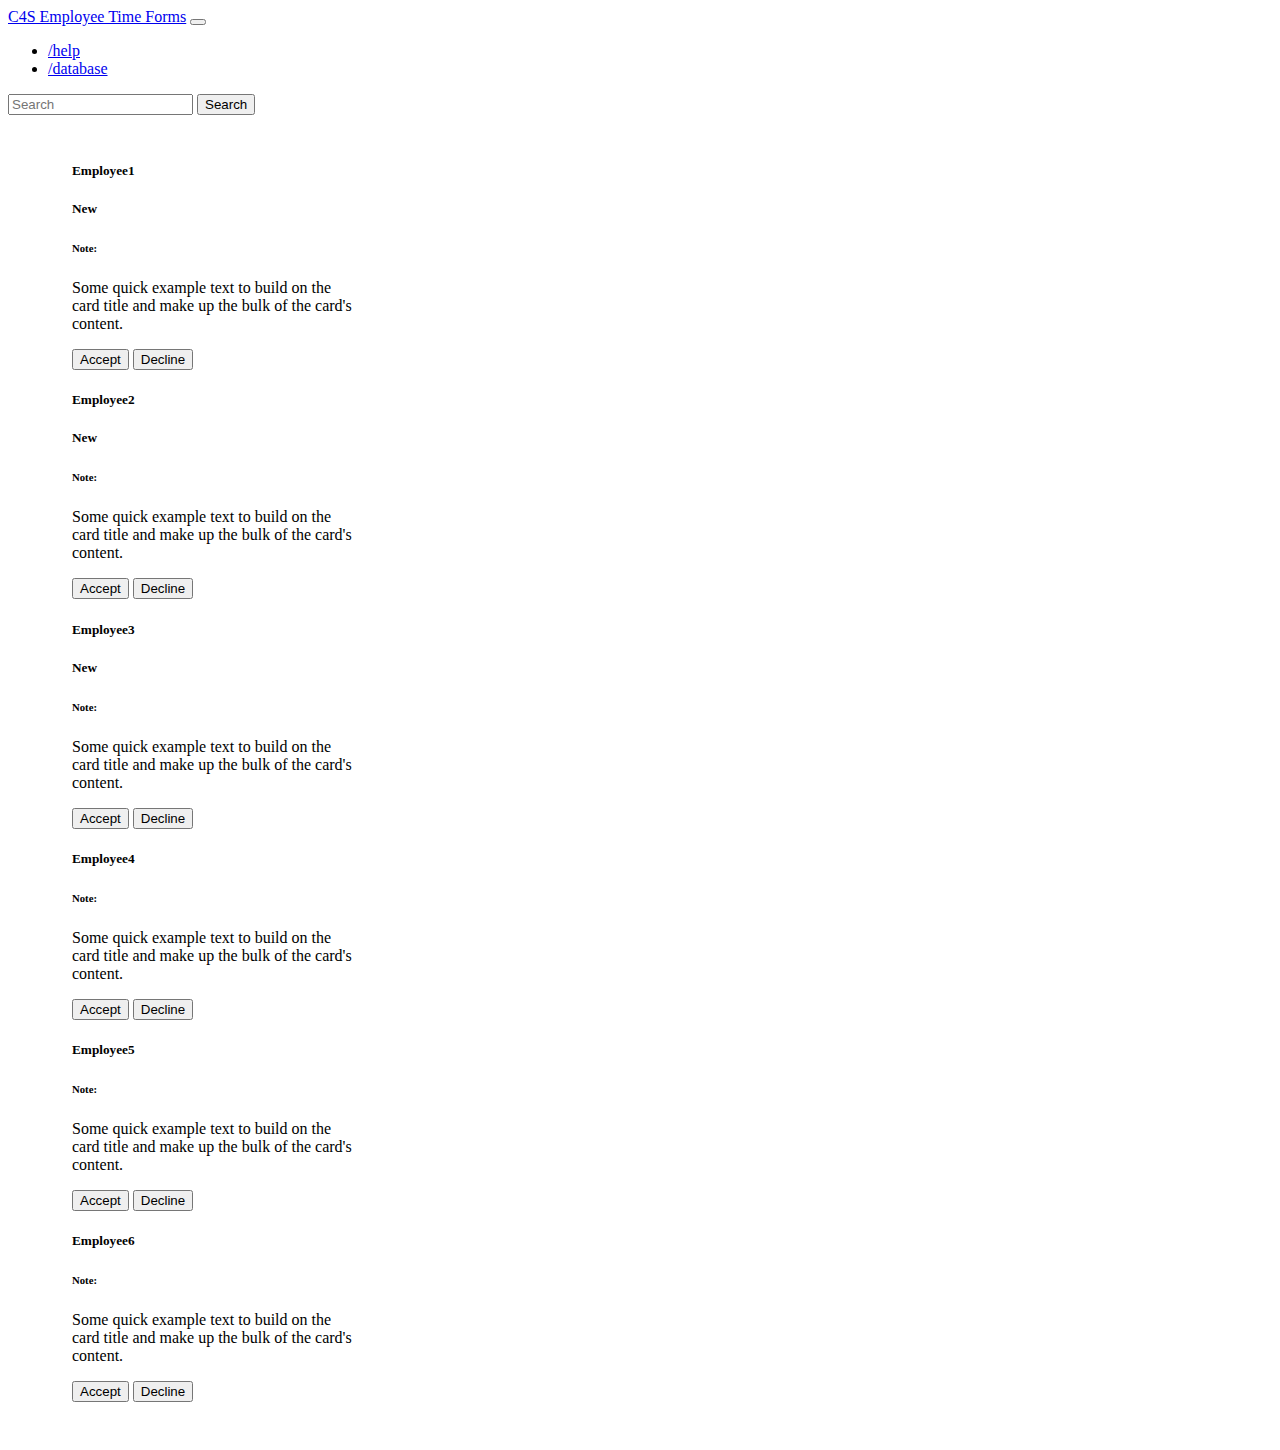
<file: HTMLCSS/CSS_Advanced/bootstrap/index.html>
<!DOCTYPE html>
<html>
<head>
	<meta charset="utf-8">
	<meta name="viewport" content="width=device-width, initial-scale=1">
	<title>Bootstrap Testing Site</title>
	<link href="https://cdn.jsdelivr.net/npm/bootstrap@5.2.3/dist/css/bootstrap.min.css" rel="stylesheet" integrity="sha384-rbsA2VBKQhggwzxH7pPCaAqO46MgnOM80zW1RWuH61DGLwZJEdK2Kadq2F9CUG65" crossorigin="anonymous">
	<link rel="stylesheet" type="text/css" href="style.css">
</head>
<body>
	<script src="https://cdn.jsdelivr.net/npm/bootstrap@5.2.3/dist/js/bootstrap.bundle.min.js" integrity="sha384-kenU1KFdBIe4zVF0s0G1M5b4hcpxyD9F7jL+jjXkk+Q2h455rYXK/7HAuoJl+0I4" crossorigin="anonymous"></script>
	<nav class="navbar navbar-expand-lg bg-light">
  <div class="container-fluid">
    <a class="navbar-brand" href="#">C4S Employee Time Forms</a>
    <button class="navbar-toggler" type="button" data-bs-toggle="collapse" data-bs-target="#navbarSupportedContent" aria-controls="navbarSupportedContent" aria-expanded="false" aria-label="Toggle navigation">
      <span class="navbar-toggler-icon"></span>
    </button>
    <div class="collapse navbar-collapse" id="navbarSupportedContent">
      <ul class="navbar-nav me-auto mb-2 mb-lg-0">
        <li class="nav-item">
          <a class="nav-link active" aria-current="page" href="#">/help</a>
        </li>
        <li class="nav-item">
          <a class="nav-link" href="#">/database</a>
        </li>
      </ul>
      <form class="d-flex" role="search">
        <input class="form-control me-2" type="search" placeholder="Search" aria-label="Search">
        <button class="btn btn-outline-success" type="submit">Search</button>
      </form>
    </div>
  </div>
</nav>
<div class="time-cards">
	<div class="card" style="width: 18rem;">
	  <div class="card-body">
	    <h5 class="card-title">Employee1</h5> <h5><span class="badge bg-secondary">New</span></h5>
	    <h6 class="card-subtitle mb-2 text-muted">Note:</h6>
	    <p class="card-text">Some quick example text to build on the card title and make up the bulk of the card's content.</p>
	    <button type="button" class="btn btn-success">Accept</button>
	    <button type="button" class="btn btn-danger">Decline</button>
	  </div>
	</div>
	<div class="card" style="width: 18rem;">
	  <div class="card-body">
	    <h5 class="card-title">Employee2</h5> <h5><span class="badge bg-secondary">New</span></h5>
	    <h6 class="card-subtitle mb-2 text-muted">Note:</h6>
	    <p class="card-text">Some quick example text to build on the card title and make up the bulk of the card's content.</p>
	    <button type="button" class="btn btn-success">Accept</button>
	    <button type="button" class="btn btn-danger">Decline</button>
	  </div>
	</div>
	<div class="card" style="width: 18rem;">
	  <div class="card-body">
	    <h5 class="card-title">Employee3</h5> <h5><span class="badge bg-secondary">New</span></h5>
	    <h6 class="card-subtitle mb-2 text-muted">Note:</h6>
	    <p class="card-text">Some quick example text to build on the card title and make up the bulk of the card's content.</p>
	    <button type="button" class="btn btn-success">Accept</button>
	    <button type="button" class="btn btn-danger">Decline</button>
	  </div>
	</div>
	<div class="card" style="width: 18rem;">
	  <div class="card-body">
	    <h5 class="card-title">Employee4</h5>
	    <h6 class="card-subtitle mb-2 text-muted">Note:</h6>
	    <p class="card-text">Some quick example text to build on the card title and make up the bulk of the card's content.</p>
	    <button type="button" class="btn btn-success">Accept</button>
	    <button type="button" class="btn btn-danger">Decline</button>
	  </div>
	</div>
	<div class="card" style="width: 18rem;">
	  <div class="card-body">
	    <h5 class="card-title">Employee5</h5>
	    <h6 class="card-subtitle mb-2 text-muted">Note:</h6>
	    <p class="card-text">Some quick example text to build on the card title and make up the bulk of the card's content.</p>
	    <button type="button" class="btn btn-success">Accept</button>
	    <button type="button" class="btn btn-danger">Decline</button>
	  </div>
	</div>
	<div class="card" style="width: 18rem;">
	  <div class="card-body">
	    <h5 class="card-title">Employee6</h5>
	    <h6 class="card-subtitle mb-2 text-muted">Note:</h6>
	    <p class="card-text">Some quick example text to build on the card title and make up the bulk of the card's content.</p>
	    <button type="button" class="btn btn-success">Accept</button>
	    <button type="button" class="btn btn-danger">Decline</button>
	  </div>
	</div>
</div>
</body>
</html>
</file>
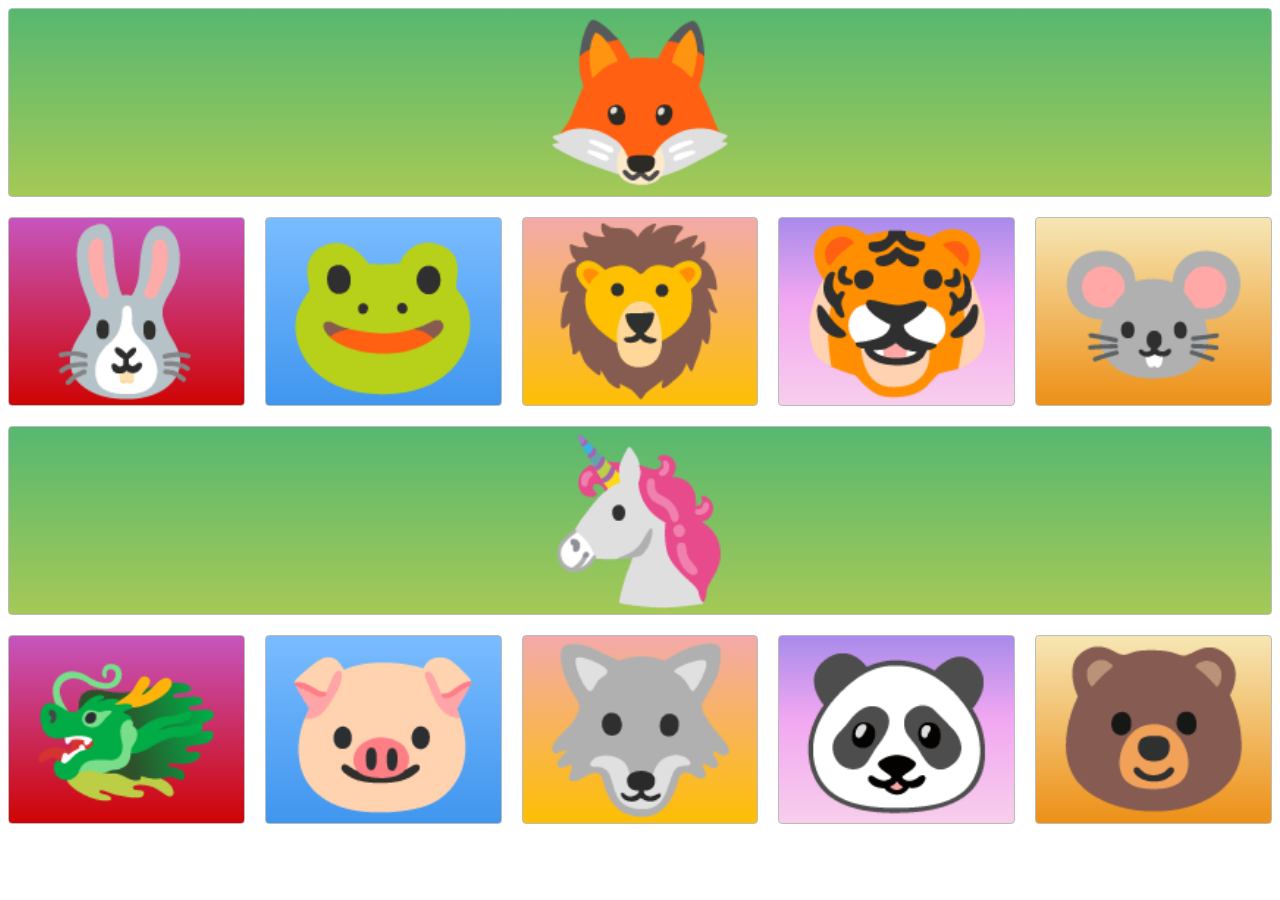
<file: HTMLCSS/CSS_Advanced/css-grid/index.html>
<!DOCTYPE html>
<html>
<head>
  <!-- the below meta tag is default in most modern browsers. however if you have an
  older browser, the emojis may not show up properly. In which case you need this meta
  tag. Read more here: https://teamtreehouse.com/community/meta-charsetutf8-what-does-this-mean-or-what-does-it-do-i-deleted-it-from-the-code-and-nothing-changed -->
  <meta charset="utf-8" >  
  <title>Grid Master</title>
  <link rel="stylesheet" type="text/css" href="./style.css">
</head>
<body>
  <div class="container">
    <div class="zone green">🦊</div>
    <div class="zone red">🐰</div>
    <div class="zone blue">🐸</div>
    <div class="zone yellow">🦁</div>
    <div class="zone purple">🐯</div>
    <div class="zone brown">🐭</div>
    <div class="zone green">🦄</div>
    <div class="zone red">🐲</div>
    <div class="zone blue">🐷</div>
    <div class="zone yellow">🐺</div>
    <div class="zone purple">🐼</div>
    <div class="zone brown">🐻</div>
  </div>
</body>
</html>
</file>
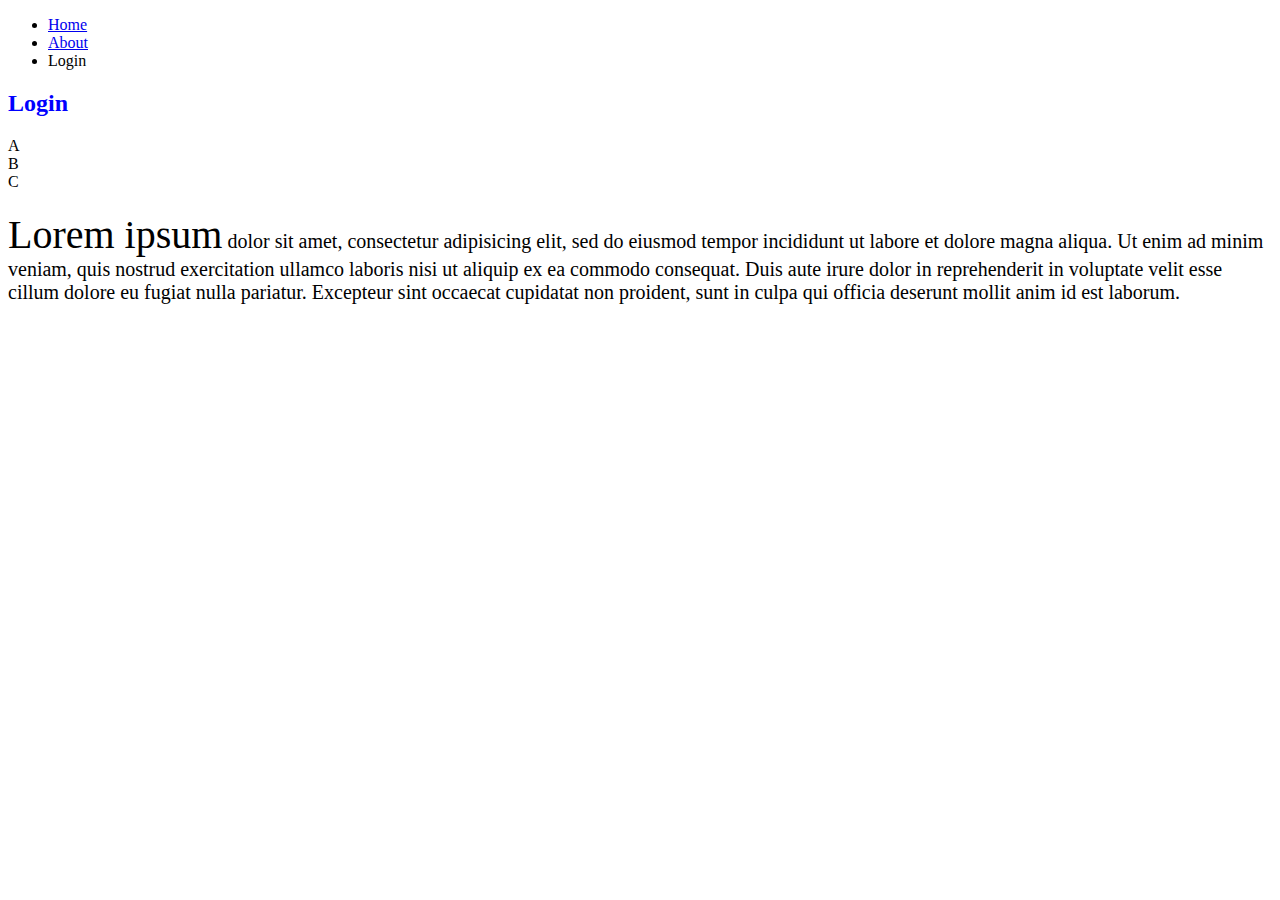
<file: HTMLCSS/CSS_Basics/login.html>
<!DOCTYPE html>
<html>
<head>
	<title>CSS</title>
	<link rel="stylesheet" type="text/css" href="style2.css">
</head>
<body>
	<header>
		<nav>
			<ul>
				<li><a href="index.html">Home</a></li>
				<li><a href="about.html">About</a></li>
				<li>Login</li>
			</ul>
		</nav>
	</header>
	<section>
		<h2>Login</h2>
		<div class="boxmodel">A</div>
		<div class="boxmodel">B</div>
		<div class="boxmodel">C</div>
		<p><span>Lorem ipsum</span> dolor sit amet, consectetur adipisicing elit, sed do eiusmod
		tempor incididunt ut labore et dolore magna aliqua. Ut enim ad minim veniam,
		quis nostrud exercitation ullamco laboris nisi ut aliquip ex ea commodo
		consequat. Duis aute irure dolor in reprehenderit in voluptate velit esse
		cillum dolore eu fugiat nulla pariatur. Excepteur sint occaecat cupidatat non
		proident, sunt in culpa qui officia deserunt mollit anim id est laborum.</p>
	</section>
</body>
</html>
</file>
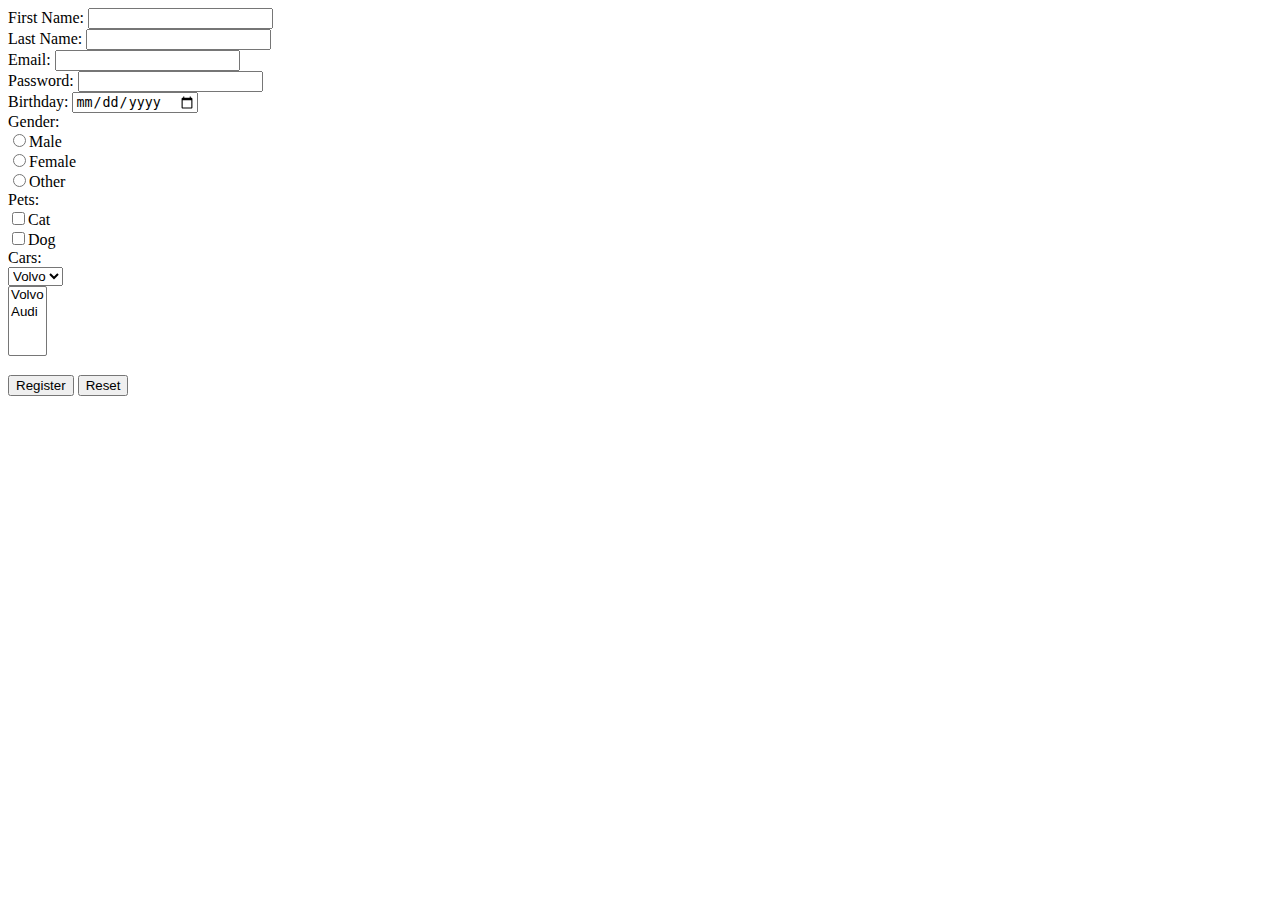
<file: HTMLCSS/html_basics/register.html>
<!DOCTYPE html>
<html>
<head>
	<title>Register</title>
</head>
<body>
	<!-- Use POST not GET -->
	<form method="GET">
		First Name: <input type="text" name="firstname"><br>
		Last Name: <input type="text" name="lastname"><br>
		Email: <input type="email" name="email" required><br>
		Password: <input type="password" name="password" min="5"><br>
		Birthday: <input type="date" name="birthday"><br>
		Gender: <br>
			<input type="radio" name="gender" value="Male">Male<br>
			<input type="radio" name="gender" value="Female">Female<br>
			<input type="radio" name="gender" value="Other">Other<br>
		Pets: <br>
			<input type="checkbox" name="cat">Cat<br>
			<input type="checkbox" name="dog">Dog<br>
		Cars: <br> 
		<select name="cars">
			<option value="volvo" name="volvo">Volvo</option>
			<option value="volvo" name="audi">Audi</option>
		</select><br>
		<select multiple>
			<option value="volvo">Volvo</option>
			<option value="volvo">Audi</option>
		</select><br>
		<br>
		<input type="submit" value="Register">
		<input type="reset">
	</form>
</body>
</html>

<!-- ?
firstname=blah
&lastname=lastname
&email=fakeemail%40gmail.com
&password=12345
&birthday=2007-12-06
&gender=Female
&cat=on
&cars=volvo -->
</file>
<file: HTMLCSS/CSS_Advanced/bootstrap/style.css>
.time-cards {
	margin: 3rem;
}

.card {
	margin: 1rem;
}
</file>
<file: HTMLCSS/CSS_Advanced/css-grid/style.css>
.container {
    display: grid;
    gap: 20px;
/*    grid-template-columns: 1fr 2fr;*/
/*    grid-template-columns: repeat(3, 1fr);*/
    grid-template-columns: repeat(auto-fill, minmax(200px, 1fr));
/*    grid-template-columns: auto 1fr 2fr;*/
    grid-template-rows: 1fr;
    justify-items: stretch;
/*    justify-items: start;*/
/*    align-items: end;*/
}

.green {
/*    grid-column-start: 1;
    grid-column-end: 4;*/
    grid-column: 1/-1;
/*    grid-row: 1/3;*/
/*    justify-self: start;
    align-self: start;*/
}

.zone {
    cursor:pointer;
    text-align: center;
    font-size:10em;
    border-radius:4px;
    border:1px solid #bbb;
    transition: all 0.3s linear;
}

.zone:hover {
    -webkit-box-shadow:rgba(0,0,0,0.8) 0px 5px 15px, inset rgba(0,0,0,0.15) 0px -10px 20px;
    -moz-box-shadow:rgba(0,0,0,0.8) 0px 5px 15px, inset rgba(0,0,0,0.15) 0px -10px 20px;
    -o-box-shadow:rgba(0,0,0,0.8) 0px 5px 15px, inset rgba(0,0,0,0.15) 0px -10px 20px;
    box-shadow:rgba(0,0,0,0.8) 0px 5px 15px, inset rgba(0,0,0,0.15) 0px -10px 20px;
}


/*https://paulund.co.uk/how-to-create-shiny-css-buttons*/
/***********************************************************************
 *  Green Background
 **********************************************************************/
.green{
    background: #56B870; /* Old browsers */
    background: -moz-linear-gradient(top, #56B870 0%, #a5c956 100%); /* FF3.6+ */
    background: -webkit-gradient(linear, left top, left bottom, color-stop(0%,#56B870), color-stop(100%,#a5c956)); /* Chrome,Safari4+ */
    background: -webkit-linear-gradient(top, #56B870 0%,#a5c956 100%); /* Chrome10+,Safari5.1+ */
    background: -o-linear-gradient(top, #56B870 0%,#a5c956 100%); /* Opera 11.10+ */
    background: -ms-linear-gradient(top, #56B870 0%,#a5c956 100%); /* IE10+ */
    background: linear-gradient(top, #56B870 0%,#a5c956 100%); /* W3C */
}

/***********************************************************************
 *  Red Background
 **********************************************************************/
.red{
    background: #C655BE; /* Old browsers */
    background: -moz-linear-gradient(top, #C655BE 0%, #cf0404 100%); /* FF3.6+ */
    background: -webkit-gradient(linear, left top, left bottom, color-stop(0%,#C655BE), color-stop(100%,#cf0404)); /* Chrome,Safari4+ */
    background: -webkit-linear-gradient(top, #C655BE 0%,#cf0404 100%); /* Chrome10+,Safari5.1+ */
    background: -o-linear-gradient(top, #C655BE 0%,#cf0404 100%); /* Opera 11.10+ */
    background: -ms-linear-gradient(top, #C655BE 0%,#cf0404 100%); /* IE10+ */
    background: linear-gradient(top, #C655BE 0%,#cf0404 100%); /* W3C */
}

/***********************************************************************
 *  Yellow Background
 **********************************************************************/
.yellow{
    background: #F3AAAA; /* Old browsers */
    background: -moz-linear-gradient(top, #F3AAAA 0%, #febf04 100%); /* FF3.6+ */
    background: -webkit-gradient(linear, left top, left bottom, color-stop(0%,#F3AAAA), color-stop(100%,#febf04)); /* Chrome,Safari4+ */
    background: -webkit-linear-gradient(top, #F3AAAA 0%,#febf04 100%); /* Chrome10+,Safari5.1+ */
    background: -o-linear-gradient(top, #F3AAAA 0%,#febf04 100%); /* Opera 11.10+ */
    background: -ms-linear-gradient(top, #F3AAAA 0%,#febf04 100%); /* IE10+ */
    background: linear-gradient(top, #F3AAAA 0%,#febf04 100%); /* W3C */
}

/***********************************************************************
 *  Blue Background
 **********************************************************************/
.blue{
    background: #7abcff; /* Old browsers */
    background: -moz-linear-gradient(top, #7abcff 0%, #60abf8 44%, #4096ee 100%); /* FF3.6+ */
    background: -webkit-gradient(linear, left top, left bottom, color-stop(0%,#7abcff), color-stop(44%,#60abf8), color-stop(100%,#4096ee)); /* Chrome,Safari4+ */
    background: -webkit-linear-gradient(top, #7abcff 0%,#60abf8 44%,#4096ee 100%); /* Chrome10+,Safari5.1+ */
    background: -o-linear-gradient(top, #7abcff 0%,#60abf8 44%,#4096ee 100%); /* Opera 11.10+ */
    background: -ms-linear-gradient(top, #7abcff 0%,#60abf8 44%,#4096ee 100%); /* IE10+ */
    background: linear-gradient(top, #7abcff 0%,#60abf8 44%,#4096ee 100%); /* W3C */
}

/***********************************************************************
 *  Purple Background
 **********************************************************************/
.purple {
    background: #A88BEB; /* Old browsers */
    background: -moz-linear-gradient(top, #A88BEB 0%, #F1A7F1 44%, #F8CEEC 100%); /* FF3.6+ */
    background: -webkit-gradient(linear, left top, left bottom, color-stop(0%,#A88BEB), color-stop(44%,#F1A7F1), color-stop(100%,#F8CEEC)); /* Chrome,Safari4+ */
    background: -webkit-linear-gradient(top, #A88BEB 0%,#F1A7F1 44%,#F8CEEC 100%); /* Chrome10+,Safari5.1+ */
    background: -o-linear-gradient(top, #A88BEB 0%,#F1A7F1 44%,#F8CEEC 100%); /* Opera 11.10+ */
    background: -ms-linear-gradient(top, #A88BEB 0%,#F1A7F1 44%,#F8CEEC 100%); /* IE10+ */
    background: linear-gradient(top, #A88BEB 0%,#F1A7F1 44%,#F8CEEC 100%); /* W3C */
}

/***********************************************************************
 *  Brown Background
 **********************************************************************/
.brown {
    background: #f6e6b4; /* Old browsers */
    background: -moz-linear-gradient(top, #f6e6b4 0%, #ed9017 100%); /* FF3.6+ */
    background: -webkit-gradient(linear, left top, left bottom, color-stop(0%,#f6e6b4), color-stop(100%,#ed9017)); /* Chrome,Safari4+ */
    background: -webkit-linear-gradient(top, #f6e6b4 0%,#ed9017 100%); /* Chrome10+,Safari5.1+ */
    background: -o-linear-gradient(top, #f6e6b4 0%,#ed9017 100%); /* Opera 11.10+ */
    background: -ms-linear-gradient(top, #f6e6b4 0%,#ed9017 100%); /* IE10+ */
    background: linear-gradient(top, #f6e6b4 0%,#ed9017 100%); /* W3C */
    filter: progid:DXImageTransform.Microsoft.gradient( startColorstr='#f6e6b4', endColorstr='#ed9017',GradientType=0 ); /* IE6-9 */
}
</file>
<file: HTMLCSS/CSS_Basics/style2.css>
h2 {
	color: blue;
}

/*.boxmodel {
	border: 5px solid red;
	display:  inline-block;
	padding: 5px 20px 5px 20px;
	padding: top right bottom left;
	margin: 0px 20px 0px 20px;
	width: 33px;
	height: 55px;
}*/


p{
	font-size: 20px;
}
span {
	font-size: 2em;
}
/*REM relative to html doc size*/

/*span {
	font-size: 2rem;
}*/
</file>
